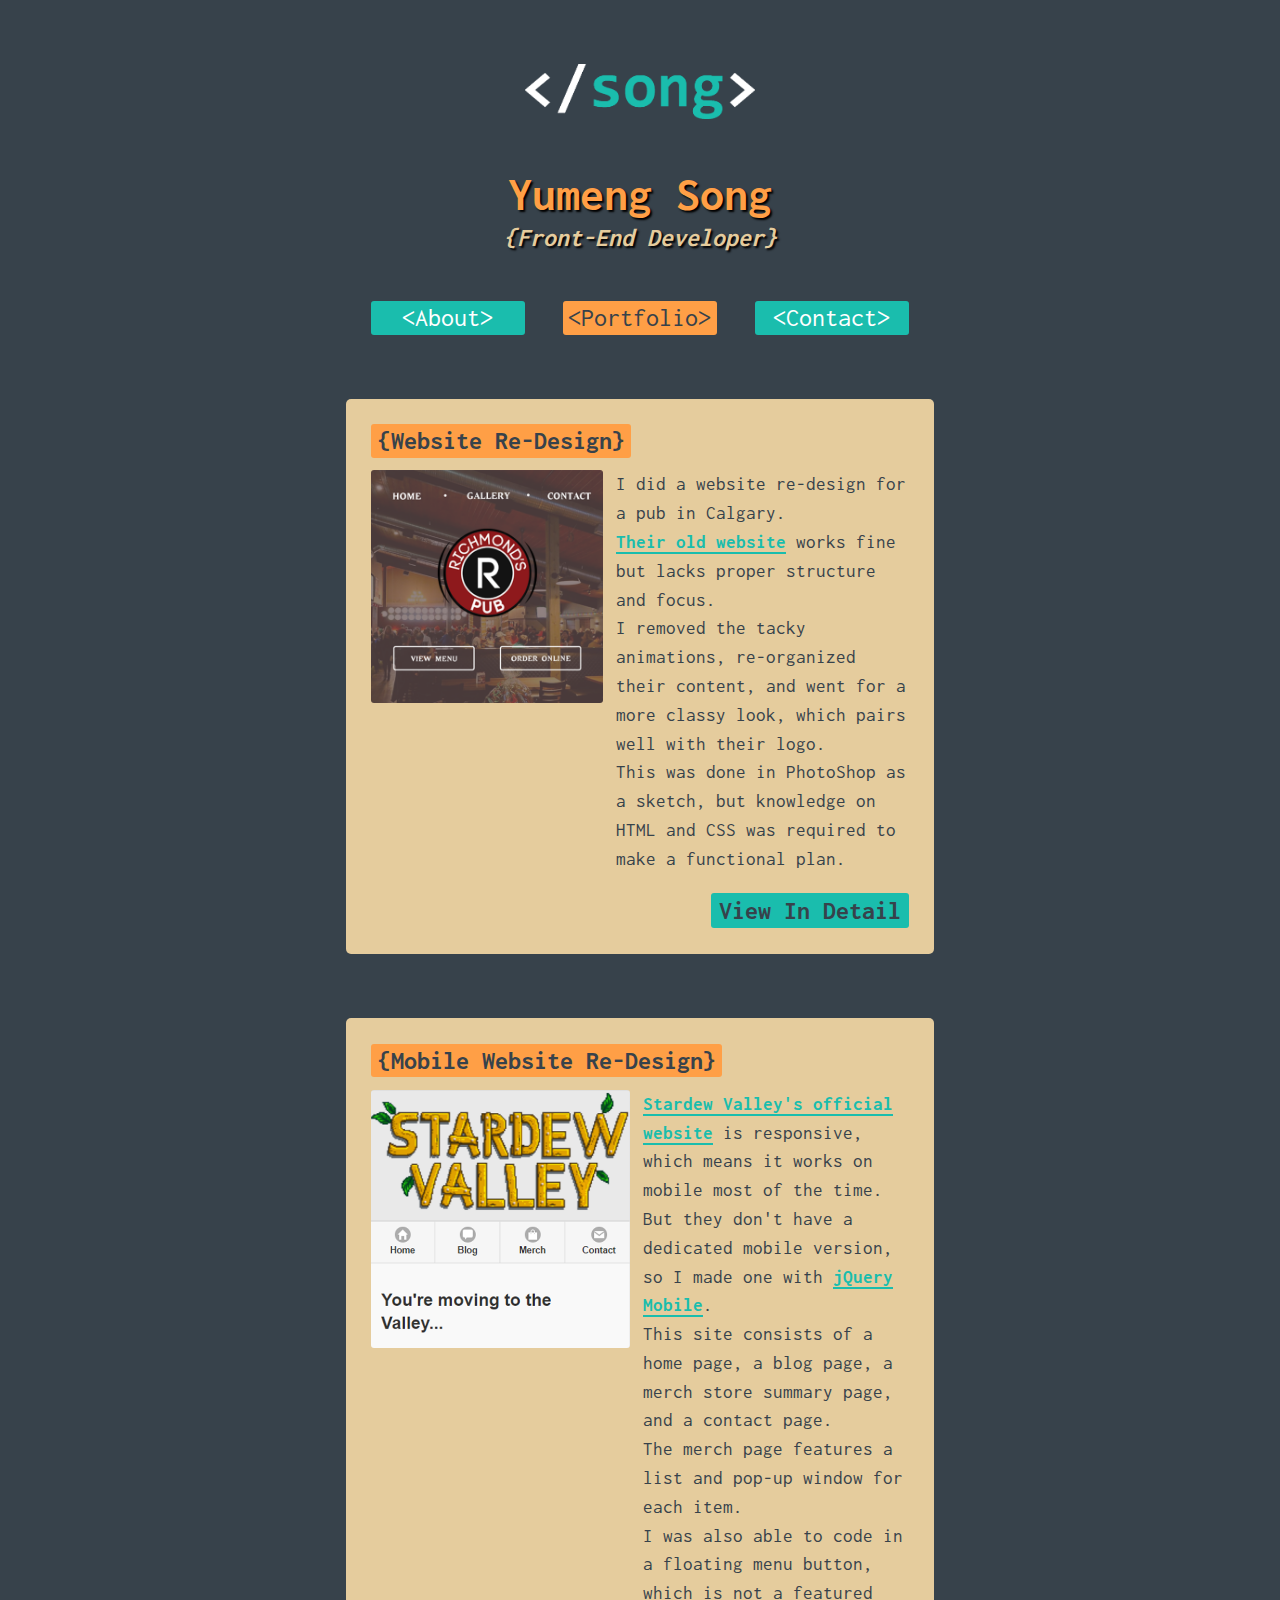
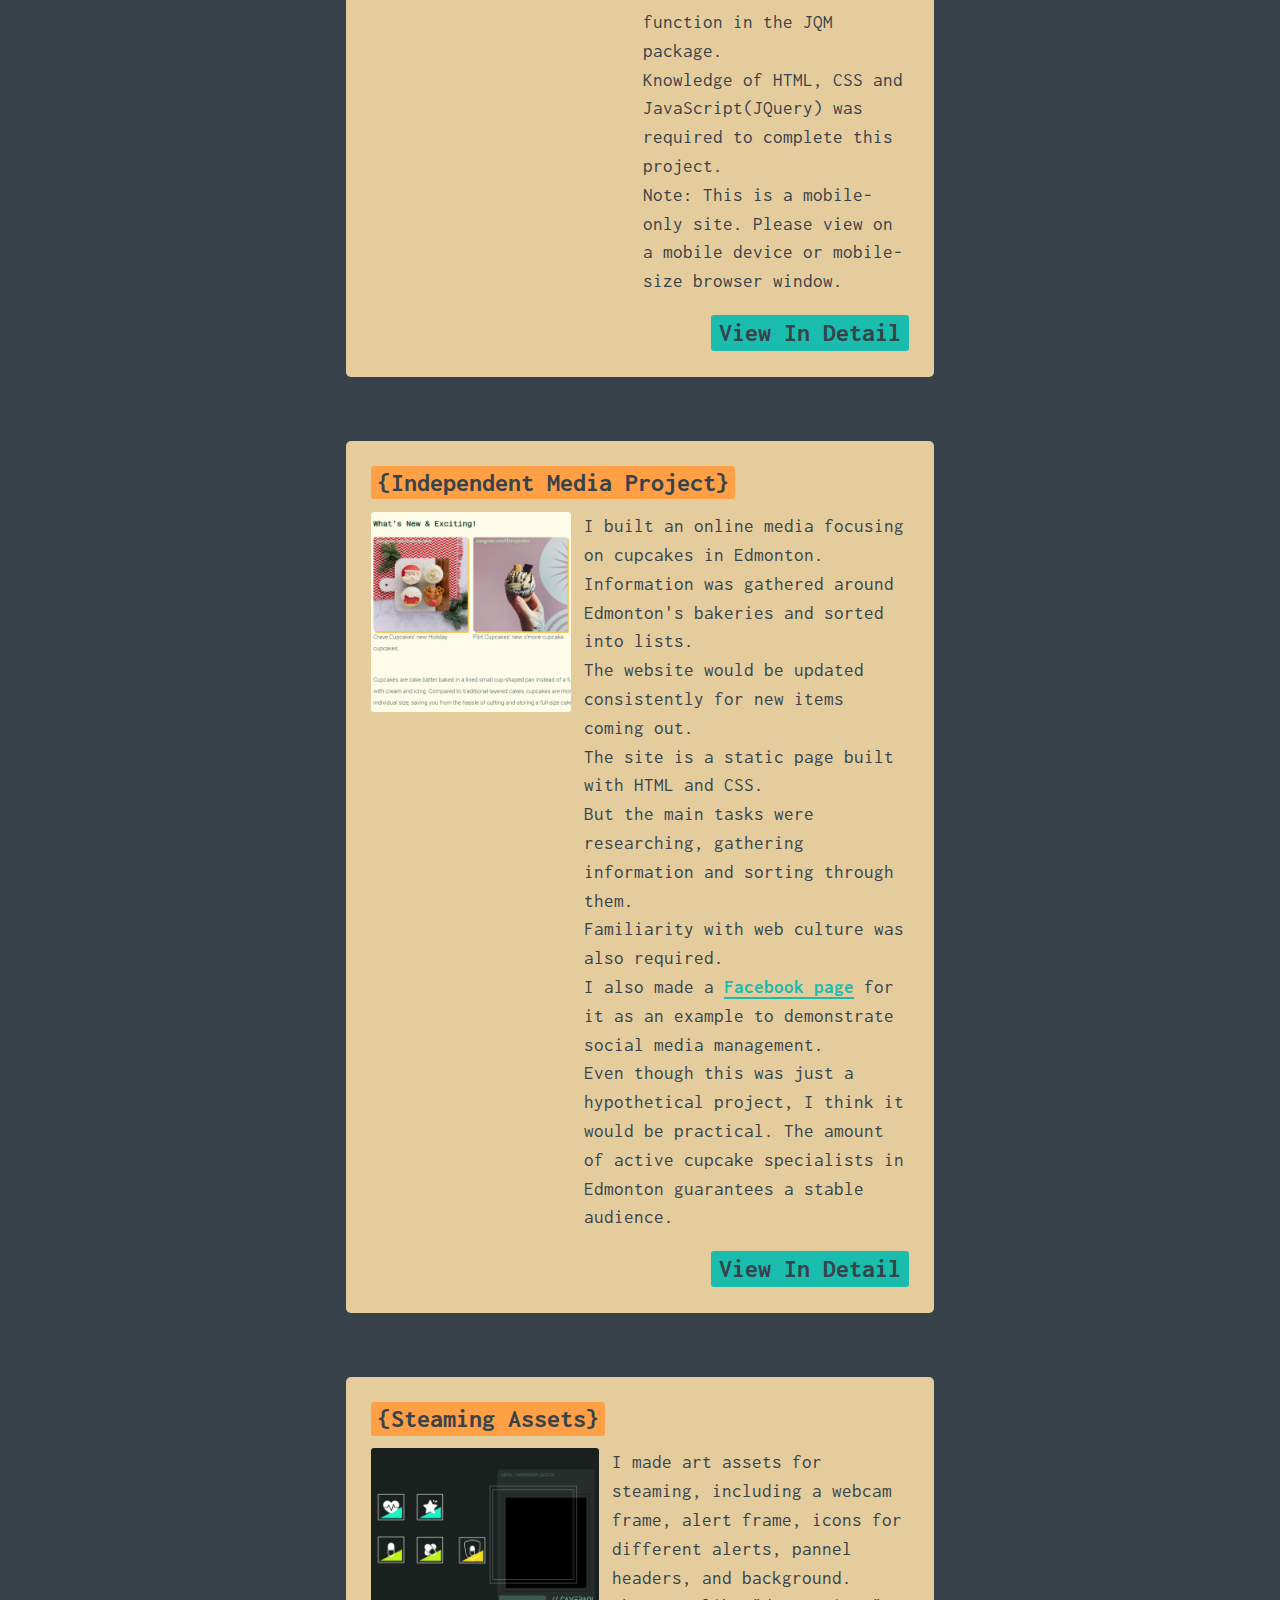
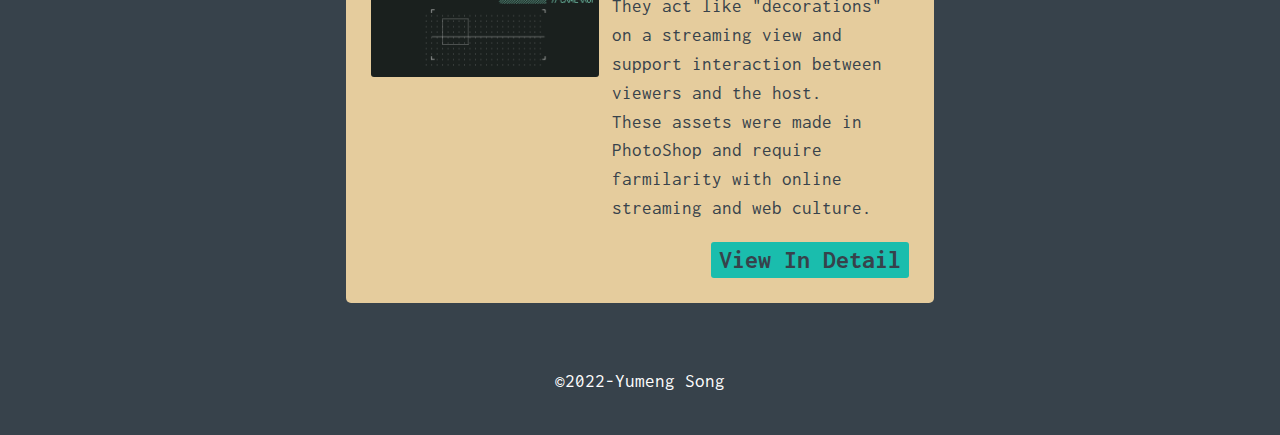
<file: index.html>
<!DOCTYPE html>
<html>
<head>
	<meta charset="utf-8">
	<link href="css/reset.css" rel="stylesheet">
	<link href="css/styles.css" rel="stylesheet">
	<link rel="preconnect" href="https://fonts.googleapis.com">
	<link rel="preconnect" href="https://fonts.gstatic.com" crossorigin>
	<link href="https://fonts.googleapis.com/css2?family=Inconsolata&family=Poppins&display=swap" rel="stylesheet">	
	<title>Yumeng Song | Portfolio</title>
</head>
<body>
	<header>
		<img src="img/logo.png" alt="logo_YS">
		<div class = "name">
			<h1>Yumeng Song</h1>
			<h2>{Front-End Developer}</h2>
		</div>
	</header>
	<nav>
        <a href="about.html">&#60;About&#62;</a>
		<a href="index.html" class = "current_page">&#60;Portfolio&#62;</a>
        <a href="contact.html">&#60;Contact&#62;</a>
    </nav>
	<div class = "past_project">
		<h3>{Website Re-Design}</h3>
		<div class="project_detail">
			<div class="project_preview">
				<img src="img/redesign.png" alt="Website Redesign">
			</div>
			<div class = "project_desc">
				<p>I did a website re-design for a pub in Calgary.</p>
				<p><a href="https://richmondspub.com/" target="_blank">Their old website</a> works fine but lacks proper structure and focus.</p>
				<p>I removed the tacky animations, re-organized their content, and went for a more classy look, which pairs well with their logo.</p>
				<p>This was done in PhotoShop as a sketch, but knowledge on HTML and CSS was required to make a functional plan.</p>
			</div>
		</div>
		<div class = "button">
			<a href="redesign.html">View In Detail</a>
		</div>
	</div>

	<div class = "past_project">
		<h3>{Mobile Website Re-Design}</h3>
		<div class="project_detail">
			<div class="project_preview">
				<img src="img/jqm_redesign.png" alt="Website Redesign">
			</div>
			<div class = "project_desc">
				<p><a href="https://www.stardewvalley.net/" target="_blank">Stardew Valley's official website</a> is responsive, which means it works on mobile most of the time.</p>
				<p>But they don't have a dedicated mobile version, so I made one with <a href="https://jquerymobile.com/" target="_blank">jQuery Mobile</a>.</p>
				<p>This site consists of a home page, a blog page, a merch store summary page, and a contact page.</p>
				<p>The merch page features a list and pop-up window for each item.</p>
				<p>I was also able to code in a floating menu button, which is not a featured function in the JQM package.</p>
				<p>Knowledge of HTML, CSS and JavaScript(JQuery) was required to complete this project.</p>
				<p>Note: This is a mobile-only site. Please view on a mobile device or mobile-size browser window.</p>
			</div>
		</div>
		<div class = "button">
			<a href ="https://mobile-framework.netlify.app/" target="_blank">View In Detail</a>
		</div>
	</div>
	<div class = "past_project">
		<h3>{Independent Media Project}</h3>
		<div class="project_detail">
			<div class="project_preview">
				<img src="img/media.png" alt="Independent Media">
			</div>
			<div class = "project_desc">
				<p>I built an online media focusing on cupcakes in Edmonton.</p>
				<p>Information was gathered around Edmonton's bakeries and sorted into lists.</p>
				<p>The website would be updated consistently for new items coming out.</p>
				<p>The site is a static page built with HTML and CSS. </p>
				<p>But the main tasks were researching, gathering information and sorting through them. </p>
				<p>Familiarity with web culture was also required.</p>
				<p>I also made a <a href="https://www.facebook.com/Edmontons-Best-Cupcake-Bakeries-104730405333660" target="_blank">Facebook page</a> for it as an example to demonstrate social media management.</p>
				<p></p>
				<p>Even though this was just a hypothetical project, I think it would be practical. The amount of active cupcake specialists in Edmonton guarantees a stable audience.</p>
			</div>
		</div>
		<div class = "button">
			<a href ="https://edmonton-cupcake-bakery.netlify.app/" target="_blank">View In Detail</a>
		</div>
	</div>
	<div class = "past_project">
		<h3>{Steaming Assets}</h3>
		<div class="project_detail">
			<div class="project_preview">
				<img src="img/asset.png" alt="Independent Media">
			</div>
			<div class = "project_desc">
				<p>I made art assets for steaming, including a webcam frame, alert frame, icons for different alerts, pannel headers, and background.</p>
				<p>They act like "decorations" on a streaming view and support interaction between viewers and the host.</p>
				<p>These assets were made in PhotoShop and require farmilarity with online streaming and web culture.</p>
			</div>
		</div>
		<div class = "button">
			<a href ="asset.html">View In Detail</a>
		</div>
	</div>
	<footer>
		<p>©2022-Yumeng Song</p>
	</footer>
</body>
</html>
</file>
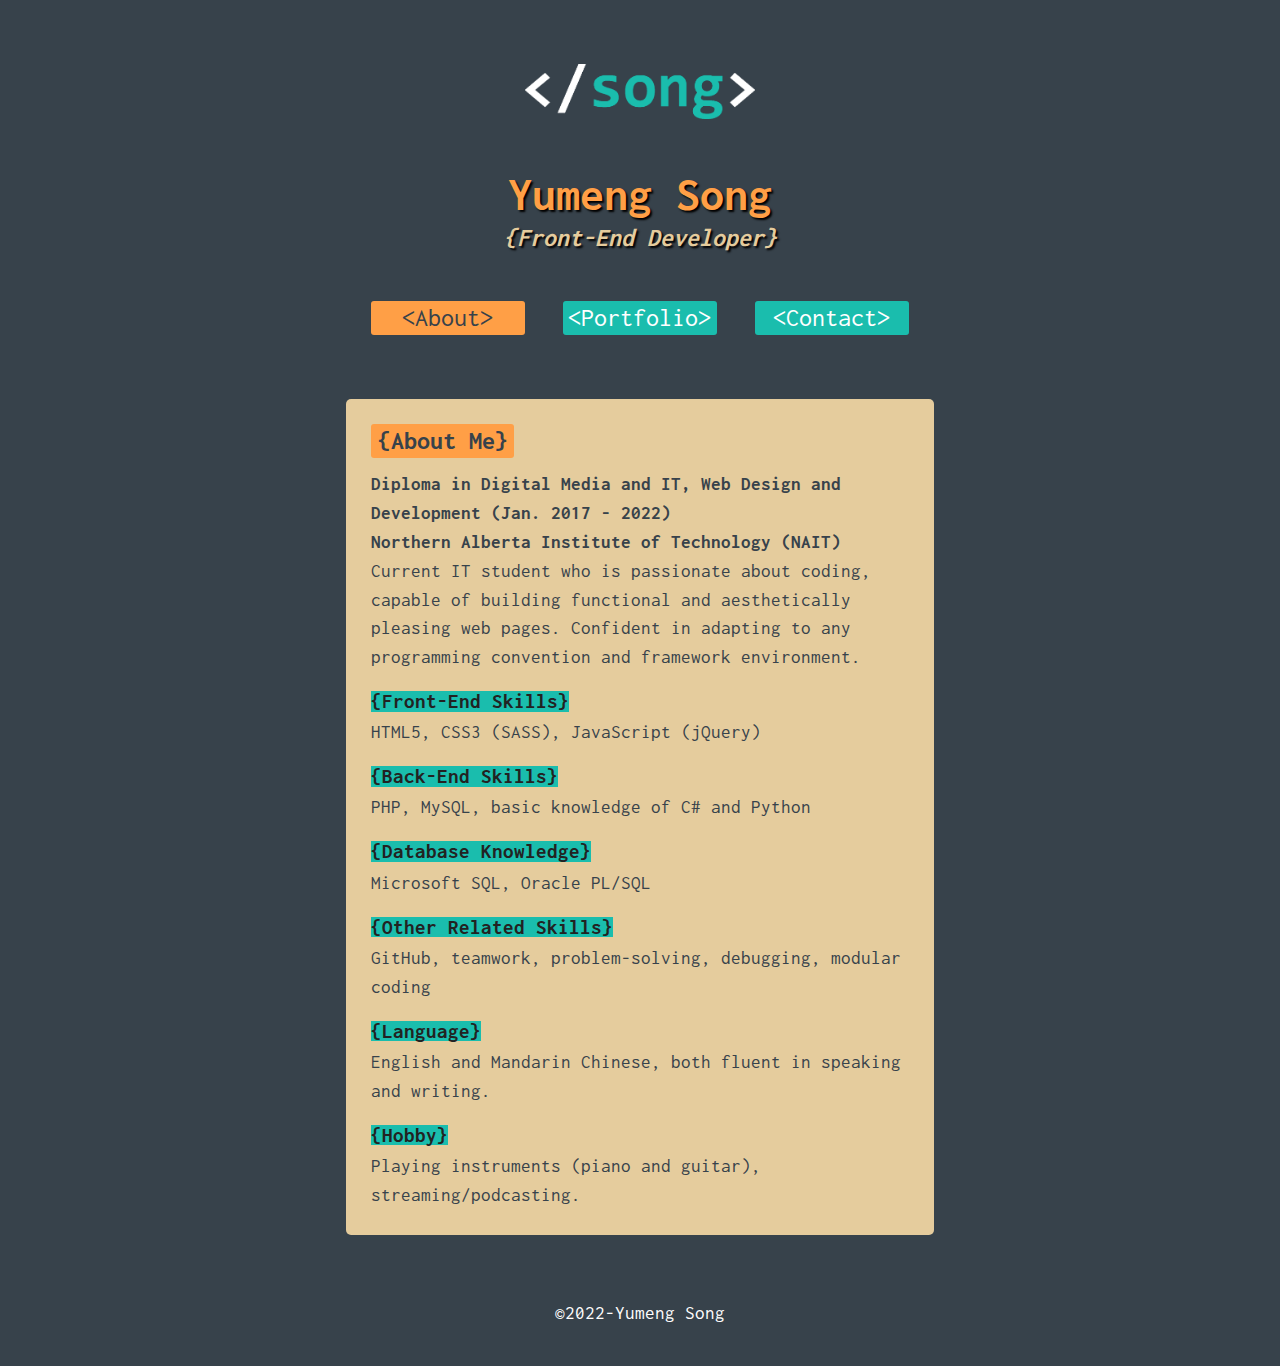
<file: about.html>
<!DOCTYPE html>
<html>
<head>
	<meta charset="utf-8">
	<link href="css/reset.css" rel="stylesheet">
	<link href="css/styles.css" rel="stylesheet">
	<link rel="preconnect" href="https://fonts.googleapis.com">
	<link rel="preconnect" href="https://fonts.gstatic.com" crossorigin>
	<link href="https://fonts.googleapis.com/css2?family=Inconsolata&family=Poppins&display=swap" rel="stylesheet">	
	<title>Yumeng Song | Portfolio</title>
</head>
<body>
	<header>
		<img src="img/logo.png" alt="logo_YS">
		<div class = "name">
			<h1>Yumeng Song</h1>
			<h2>{Front-End Developer}</h2>
		</div>
	</header>
	<nav>
        <a href="about.html" class = "current_page">&#60;About&#62;</a>
		<a href="index.html">&#60;Portfolio&#62;</a>
        <a href="contact.html">&#60;Contact&#62;</a>
    </nav>
	<div class = "past_project">
		<h3>{About Me}</h3>
        <p class="school">Diploma in Digital Media and IT, Web Design and Development (Jan. 2017 - 2022)</p>
        <p class="school">Northern Alberta Institute of Technology (NAIT)</p>
        <p>Current IT student who is passionate about coding, capable of building functional and aesthetically pleasing web pages. Confident in adapting to any programming convention and framework environment.</p>
        <h5>{Front-End Skills}</h5>
        <p>HTML5, CSS3 (SASS), JavaScript (jQuery)</p>
        <h5>{Back-End Skills}</h5>
        <p>PHP, MySQL, basic knowledge of C# and Python</p>
        <h5>{Database Knowledge}</h5>
        <p>Microsoft SQL, Oracle PL/SQL</p>
        <h5>{Other Related Skills}</h5>
        <p>GitHub, teamwork, problem-solving, debugging, modular coding</p>
        <h5>{Language}</h5>
        <p>English and Mandarin Chinese, both fluent in speaking and writing.</p>
        <h5>{Hobby}</h5>
        <p>Playing instruments (piano and guitar), streaming/podcasting.</p>
	</div>

	<footer>
		<p>©2022-Yumeng Song</p>
	</footer>
</body>
</html>
</file>
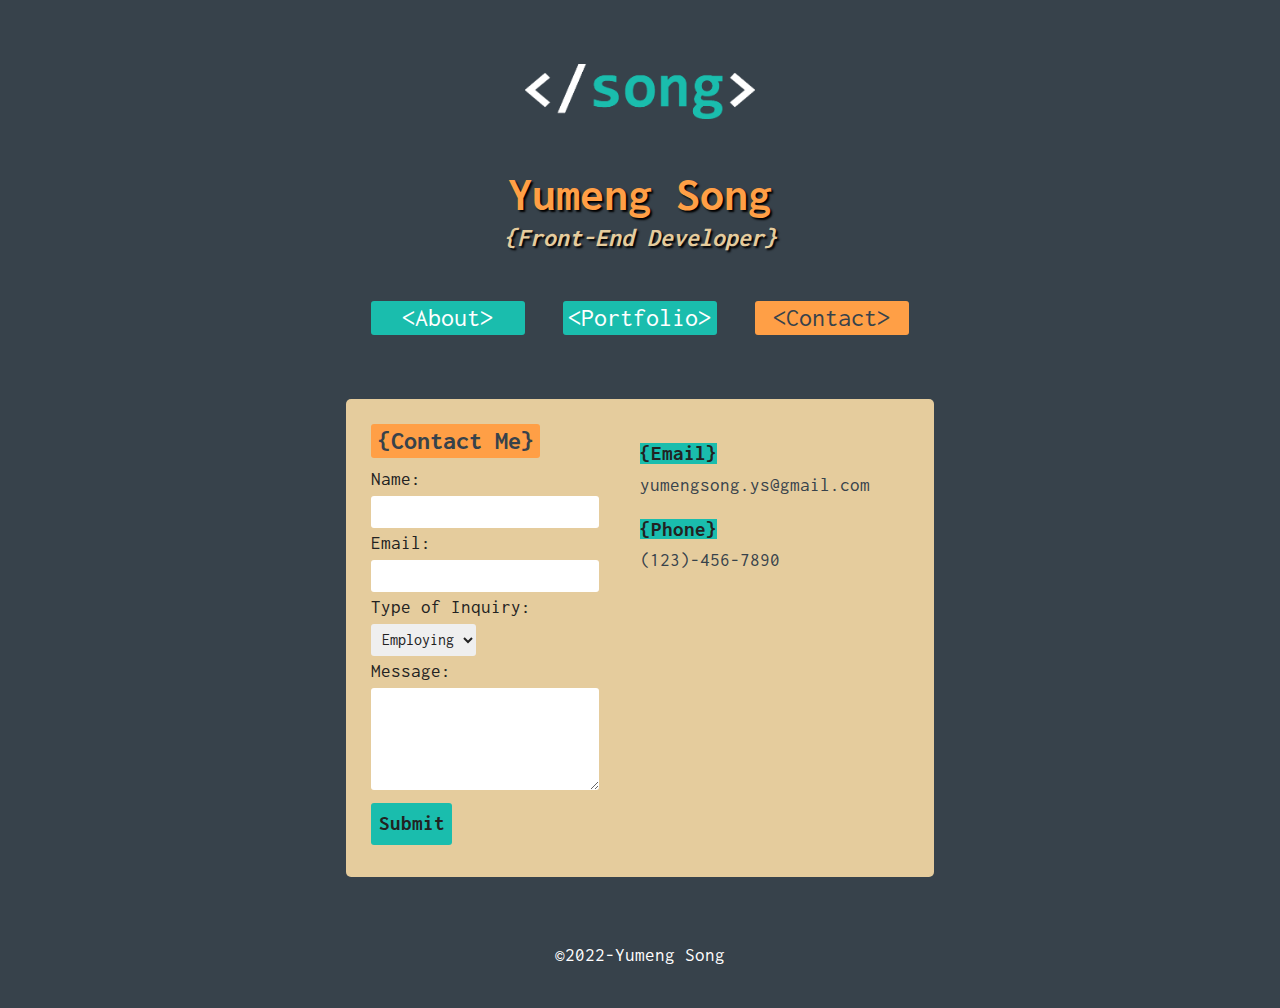
<file: contact.html>
<!DOCTYPE html>
<html>
<head>
	<meta charset="utf-8">
	<link href="css/reset.css" rel="stylesheet">
	<link href="css/styles.css" rel="stylesheet">
	<link rel="preconnect" href="https://fonts.googleapis.com">
	<link rel="preconnect" href="https://fonts.gstatic.com" crossorigin>
	<link href="https://fonts.googleapis.com/css2?family=Inconsolata&family=Poppins&display=swap" rel="stylesheet">	
	<title>Yumeng Song | Portfolio</title>
</head>
<body>
	<header>
		<img src="img/logo.png" alt="logo_YS">
		<div class = "name">
			<h1>Yumeng Song</h1>
			<h2>{Front-End Developer}</h2>
		</div>
	</header>
	<nav>
        <a href="about.html">&#60;About&#62;</a>
		<a href="index.html">&#60;Portfolio&#62;</a>
        <a href="contact.html" class = "current_page">&#60;Contact&#62;</a>
    </nav>
	<div class = "past_project">
	
        <div class="contact"">
            
            <div class="contact_form">
                <h3>{Contact Me}</h3>
                <form action="submit_demo.html">
                    <label for="name">Name:</label>
                    <input type="text" id="fname" name="fname" value="">
                    <label for="email">Email:</label>
                    <input type="email" id="email" name="email" value="">
                    <label for="inquries">Type of Inquiry:</label>
                    <select id="inquries" name="inquries">
                        <option value="Employing">Employing</option>
                        <option value="Freelance">Freelance</option>
                        <option value="Others">Others</option>
                    </select>
                    <label for="message">Message:</label>
                    <textarea id="message" name="message" value=""></textarea>
                    <input class="submit" type="submit" value="Submit">
                </form> 
            </div>
            <div class="contact_info">
                <h5>{Email}</h5>
                <p>yumengsong.ys@gmail.com</p>
                <h5>{Phone}</h5>
                <p>(123)-456-7890</p>
            </div>
            
        </div>
        
	</div>

	<footer>
		<p>©2022-Yumeng Song</p>
	</footer>
</body>
</html>
</file>
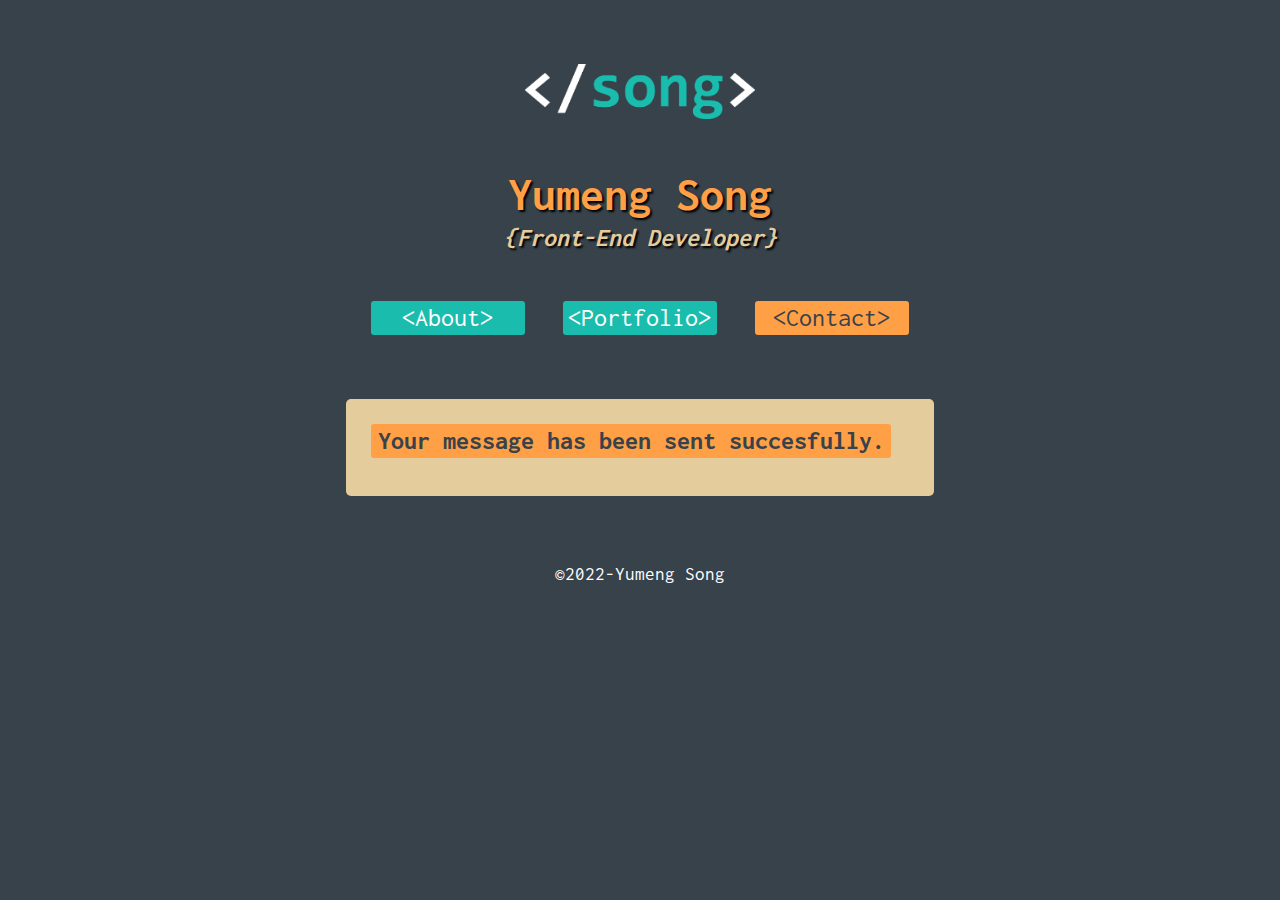
<file: submit_demo.html>
<!DOCTYPE html>
<html>
<head>
	<meta charset="utf-8">
	<link href="css/reset.css" rel="stylesheet">
	<link href="css/styles.css" rel="stylesheet">
	<link rel="preconnect" href="https://fonts.googleapis.com">
	<link rel="preconnect" href="https://fonts.gstatic.com" crossorigin>
	<link href="https://fonts.googleapis.com/css2?family=Inconsolata&family=Poppins&display=swap" rel="stylesheet">	
	<title>Yumeng Song | Portfolio</title>
</head>
<body>
	<header>
		<img src="img/logo.png" alt="logo_YS">
		<div class = "name">
			<h1>Yumeng Song</h1>
			<h2>{Front-End Developer}</h2>
		</div>
	</header>
	<nav>
        <a href="about.html">&#60;About&#62;</a>
		<a href="index.html">&#60;Portfolio&#62;</a>
        <a href="contact.html" class = "current_page">&#60;Contact&#62;</a>
    </nav>
	<div class = "past_project">
        <h3>Your message has been sent succesfully.</h3>
	</div>

	<footer>
		<p>©2022-Yumeng Song</p>
	</footer>
</body>
</html>
</file>
<file: css/styles.css>
:root {
    --black: #37424b;
    --teal: #1abdad;
    --white: #d2f0ed;
    --cream: #e5cc9d;
    --orange: #ff9f46;
    --title-font: 'Poppins', sans-serif;
    --content-font: 'Inconsolata', monospace;
}

body{
    background-color: var(--black);
	font-size: 16px;
	width: 60vw;
	margin: 0 auto;
    padding: 5vw 0 3vw 0;
    font-family: var(--content-font);
    
}

h1 {
	font-size: 3em;
    color: var(--orange);
    font-weight: bold;
    text-shadow: 2px 2px 2px #000000;
}
h2 {
	font-size: 1.6em;
    color: var(--cream);
    margin-top: 0.5vw;
    font-style: italic;
    font-weight: bold;
    text-shadow: 2px 2px 2px #000000;
}
h3{
	font-size: 1.6em;
    color: var(--black);
    font-weight:bold;
    margin-bottom: 1vw;
    background-color: var(--orange);
    display: inline-block;
    padding: 0.3vw 0.5vw;
    border-radius: 3px;
}

h5{
    font-size: 1.3em;
    margin-top: 1.5vw;
    margin-bottom: 0.5vw;
    font-weight:bold;
    background-color: var(--teal);
    display: inline-block;
}
p{
    font-size: 1.2em;
    color: var(--black);
    line-height:1.5;
}
img{ 
    width: 100%;
    border-radius: 3px;
}

/***********************************/

header img {
    display: block;
    width: 30%;
    margin: 0 auto;
}
.name {
    margin: 0 auto;
    margin-top: 4vw;
    text-align: center;
}
nav{
    width: 80%;
    display: flex;
    justify-content: space-evenly;
    margin: 4vw auto;
}
nav a{
    color: white;
    background-color: var(--teal);
    text-align: center;
    font-size: 1.6em;
    border-radius: 3px;
    padding: 0.3vw 0;
    width: 25%;
}
.current_page,nav a:hover{
    color: var(--black);
    background-color: var(--orange);
}


.past_project{
    background-color: var(--cream);
    width: 70%;
    margin: 5vw auto;
    border-radius: 5px;
    padding: 2vw;
}
.past_project a {
    color: var(--teal);
    font-weight: bold;
    border-bottom: 2px solid var(--teal);
}
.button a {
    border:none;
    border-radius: 3px;
    background-color: var(--teal);
    color: var(--black);
    font-size: 1.6em;
    font-family: var(--content-font);
    padding: 0.4vw 0.6vw;
    margin-top: 1.5vw;
    display: inline-block;
}
.button a:hover{
    color: var(--teal);
    background-color: var(--black);
}
.button {
    text-align: right;
}
.project_detail{
    display: flex;
}
.project_desc{
    margin-left: 1vw;
}
p a:hover{
    background-color: var(--black);
}
footer p{
    color: white;
    text-align: center;
}
.school {
    font-weight: bold;
}
.contact{
    display:flex;
}
.contact_form{
    width: 50%;
}
.contact_info{
    width: 50%;
}
label {
    font-size: 1.2em;
    margin-bottom: 0.5vw;
    display: block;
}
input {
    display: block;
    border: none;
    margin-bottom: 0.5vw;
    border-radius: 3px;
    line-height: 2;
    padding: 0 0.5vw;
    width: 80%;
    font-family: var(--content-font);
}
select {
    border: none;
    display: block;
    margin-bottom: 0.5vw;
    border-radius: 3px;
    padding: 0.5vw;

    font-family: var(--content-font);
}
textarea{
    border: none;
    display: block;
    margin-bottom:1vw;
    border-radius: 3px;
    padding:0.5vw;
    width: 80%;
    height: 10vh;
    font-family: var(--content-font);
}
.submit{
    width :30%;
    background-color: var(--teal);
    font-size: 1.3em;
    font-weight: bold;

}
.submit:hover{
    background-color: var(--orange);
    color: white;
}
.image {
    margin: 2vw 0;
}
.pannel img{
    width: 33%;
}
.pannel{
    display: flex;
    justify-content: space-between;
}
.banner{
    width: 30%;
}
.frame{
    width: 40%;
}
.icon{
    display: flex;
    justify-content: space-between;
}
.icon img{
    width: 13%;
}
@media screen and (max-width: 1200px) {
	body {
		width: 80vw;
	}
    nav a{
        width: 25%;
    }
    .project_desc{
        margin: 0;
        margin-top: 2vw;
    }
    .project_detail{
       flex-direction: column;
    }
    .past_project{
        padding: 3vw;
        width: 80%;
    }
    
}
@media screen and (max-width: 800px) {
    .contact{
        flex-direction: column;
        padding: 2vw;
    }
    .contact_form{
        width: 100%;
    }
    input, textarea{
        width: 100%;
    }
    .contact_info{
        margin-top: 4vw;
        width: 100%;
    }
}
</file>
